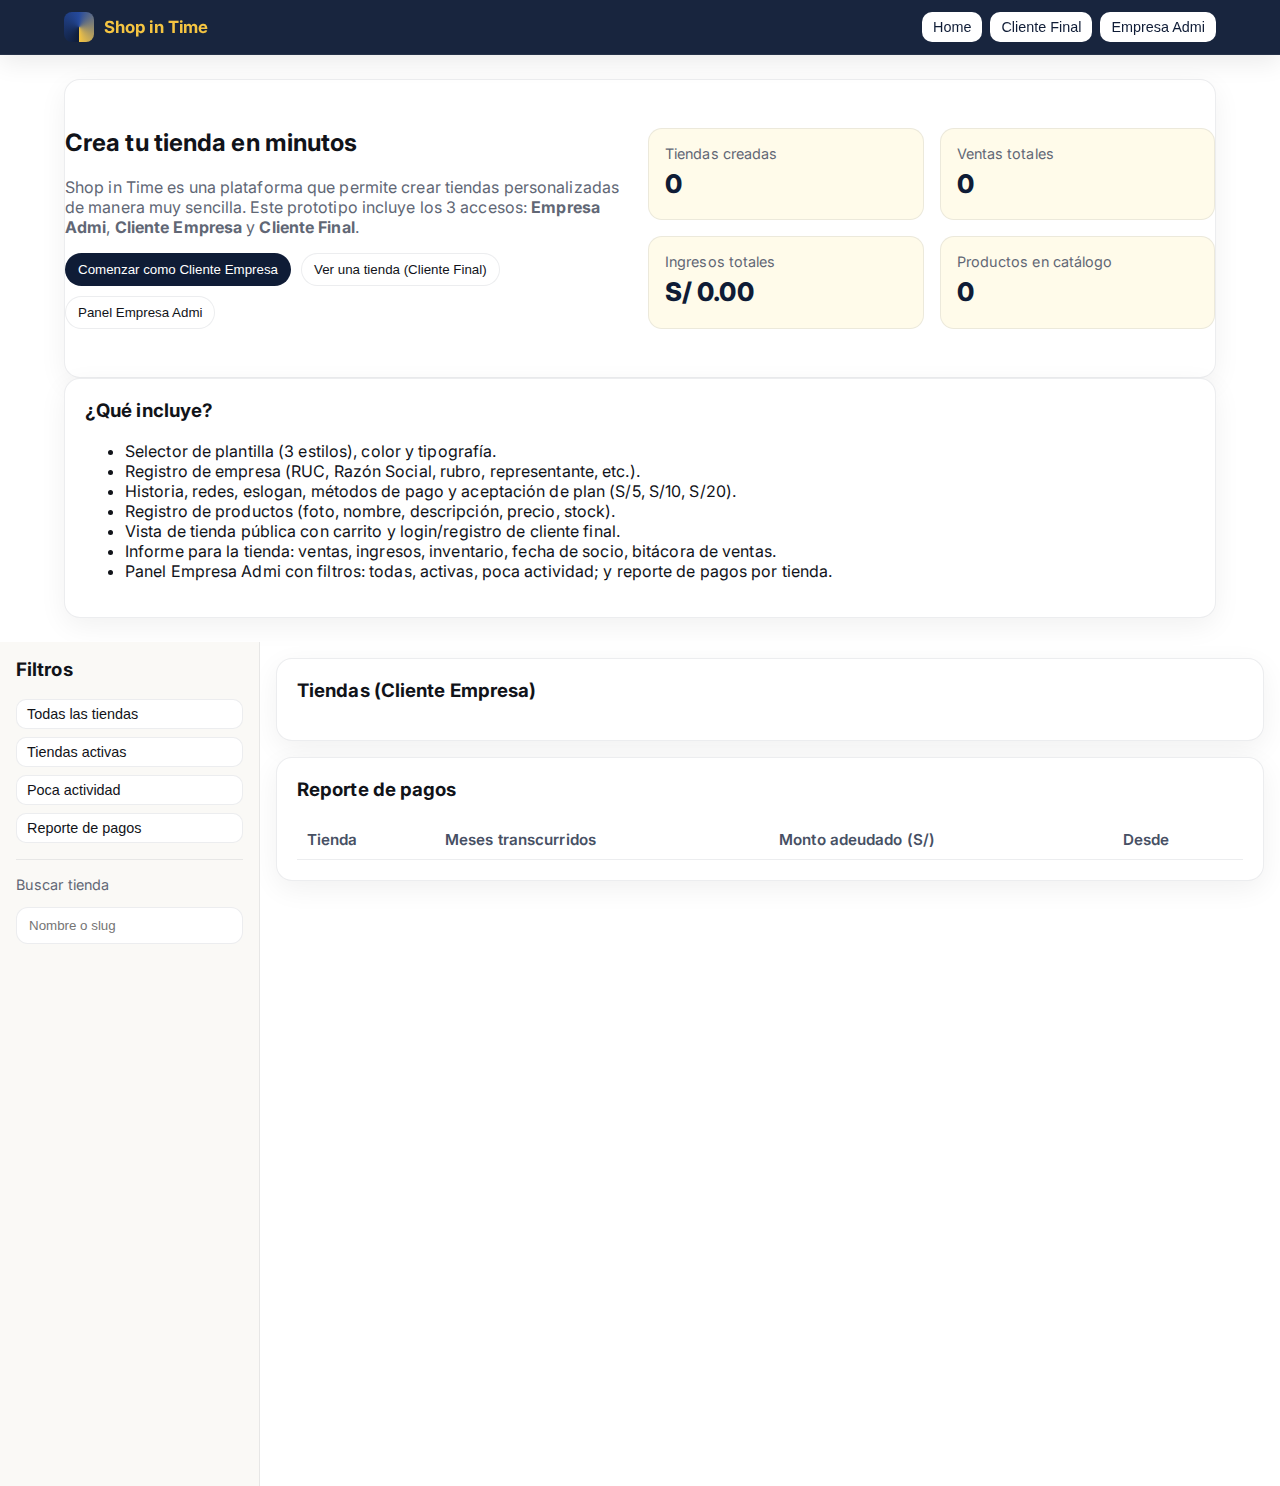
<file: admi.html>
<!DOCTYPE html>
<html lang="es">
<head>
  <meta charset="UTF-8" />
  <meta name="viewport" content="width=device-width, initial-scale=1.0" />
  <title>Shop in Time – Prototipo</title>
  <link href="https://fonts.googleapis.com/css2?family=Inter:wght@300;400;600;800&family=Poppins:wght@300;400;600;800&family=Raleway:wght@300;400;600;800&display=swap" rel="stylesheet">
  <link href="css/admin.css" rel="stylesheet">
</head>
<body>
  <header class="top">
    <div class="inner">
      <a href="index.html" class="brand" style="text-decoration:none; color:inherit;"><div class="logo"></div><h1>Shop in Time</h1></a>
      <div class="role-switch">
        <button class="btn small ghost" data-role="home">Home</button>
        <button class="btn small" data-role="final">Cliente Final</button>
        <button class="btn small" data-role="admin">Empresa Admi</button>
      </div>
    </div>
  </header>

  <main id="view-home" class="container">
    <section class="hero card">
      <div class="grid grid-2">
        <div>
          <h2 style="margin-top:0">Crea tu tienda en minutos</h2>
          <p style="color:var(--muted)">Shop in Time es una plataforma que permite crear tiendas personalizadas de manera muy sencilla. Este prototipo incluye los 3 accesos: <b>Empresa Admi</b>, <b>Cliente Empresa</b> y <b>Cliente Final</b>.</p>
          <div class="pilltabs" style="margin-top:12px">
            <button class="active" onclick="switchView('view-client')">Comenzar como Cliente Empresa</button>
            <button onclick="switchView('view-shop')">Ver una tienda (Cliente Final)</button>
            <button onclick="switchView('view-admin')">Panel Empresa Admi</button>
          </div>
        </div>
        <div class="grid grid-2">
          <div class="kpi"><div class="label">Tiendas creadas</div><div class="num" id="kpiStores">0</div></div>
          <div class="kpi"><div class="label">Ventas totales</div><div class="num" id="kpiSales">0</div></div>
          <div class="kpi"><div class="label">Ingresos totales</div><div class="num" id="kpiRevenue">S/ 0.00</div></div>
          <div class="kpi"><div class="label">Productos en catálogo</div><div class="num" id="kpiProducts">0</div></div>
        </div>
      </div>
    </section>

    <section class="card">
      <h3 style="margin-top:0">¿Qué incluye?</h3>
      <ul>
        <li>Selector de plantilla (3 estilos), color y tipografía.</li>
        <li>Registro de empresa (RUC, Razón Social, rubro, representante, etc.).</li>
        <li>Historia, redes, eslogan, métodos de pago y aceptación de plan (S/5, S/10, S/20).</li>
        <li>Registro de productos (foto, nombre, descripción, precio, stock).</li>
        <li>Vista de tienda pública con carrito y login/registro de cliente final.</li>
        <li>Informe para la tienda: ventas, ingresos, inventario, fecha de socio, bitácora de ventas.</li>
        <li>Panel Empresa Admi con filtros: todas, activas, poca actividad; y reporte de pagos por tienda.</li>
      </ul>
    </section>
  </main>

  <main id="view-shop" class="hidden">
    <div id="shopRoot" class="card tpl-1" style="--primary:var(--primary); font-family:Inter">
      <div class="shop-header">
        <h2 id="shopTitle">Mi Tienda</h2>
        <div class="flex">
          <button class="btn" onclick="openCart()">Carrito (<span id="cartCount">0</span>)</button>
        </div>
      </div>
      <div class="shop-grid" id="shopProducts"></div>
    </div>
  </main>

  <main id="view-admin" class="admin-layout hidden">
    <aside class="sidebar">
      <h3 style="margin-top:0">Filtros</h3>
      <div class="flex-col">
        <button class="btn small" onclick="setAdminFilter('all')">Todas las tiendas</button>
        <button class="btn small" onclick="setAdminFilter('active')">Tiendas activas</button>
        <button class="btn small" onclick="setAdminFilter('low')">Poca actividad</button>
        <button class="btn small" onclick="showAdminReport()">Reporte de pagos</button>
      </div>
      <div class="divider"></div>
      <div class="flex-col">
        <span class="label">Buscar tienda</span>
        <input id="adminSearch" class="input" placeholder="Nombre o slug" oninput="renderAdminList()" />
      </div>
    </aside>
    <section class="content">
      <div class="card">
        <h3 style="margin-top:0">Tiendas (Cliente Empresa)</h3>
        <div id="adminStores" class="grid grid-3"></div>
      </div>
      <div class="card" style="margin-top:16px">
        <h3 style="margin-top:0">Reporte de pagos</h3>
        <table class="table" id="adminReportTable">
          <thead><tr><th>Tienda</th><th>Meses transcurridos</th><th>Monto adeudado (S/)</th><th>Desde</th></tr></thead>
          <tbody></tbody>
        </table>
      </div>
    </section>
  </main>

  <div class="modal" id="modalCart">
    <div class="card">
      <div class="spaced">
        <h3 style="margin:0">Carrito</h3>
        <button class="btn" onclick="closeModal('modalCart')">Cerrar</button>
      </div>
      <div id="cartLogin" class="flex-col">
        <div class="label">Por favor regístrate o inicia sesión para continuar</div>
        <div class="grid grid-2">
          <div class="flex-col"><span class="label">Nombre</span><input id="cNombre" class="input"/></div>
          <div class="flex-col"><span class="label">Correo</span><input id="cCorreo" class="input" type="email"/></div>
          <div class="flex-col"><span class="label">Contraseña</span><input id="cPass" class="input" type="password"/></div>
        </div>
        <div class="flex" style="margin-top:8px">
          <button class="btn primary" onclick="customerLogin()">Continuar</button>
        </div>
      </div>
      <div id="cartBody" class="hidden">
        <div id="cartItems"></div>
        <div class="spaced" style="margin-top:12px">
          <div class="label">Total a pagar</div>
          <div class="num" id="cartTotal">S/ 0.00</div>
        </div>
        <div class="divider"></div>
        <div class="flex" style="gap:8px">
          <button class="btn primary" onclick="openPayment()">Pagar</button>
          <button class="btn ghost" onclick="closeModal('modalCart')">Seguir comprando</button>
        </div>
      </div>
    </div>
  </div>

  <div class="modal" id="modalPayment">
    <div class="card">
      <div class="spaced">
        <h3 style="margin:0">Métodos de pago</h3>
        <button class="btn" onclick="closeModal('modalPayment')">Cerrar</button>
      </div>
      <div id="paymentMethods" class="grid grid-2"></div>
      <div class="divider"></div>
      <button class="btn primary" onclick="confirmCheckout()">Confirmar pago</button>
    </div>
  </div>

  <script src="https://cdnjs.cloudflare.com/ajax/libs/materialize/1.0.0/js/materialize.min.js"></script>
  <script src="js/funcion.js"></script>
</body>
</html>
</file>
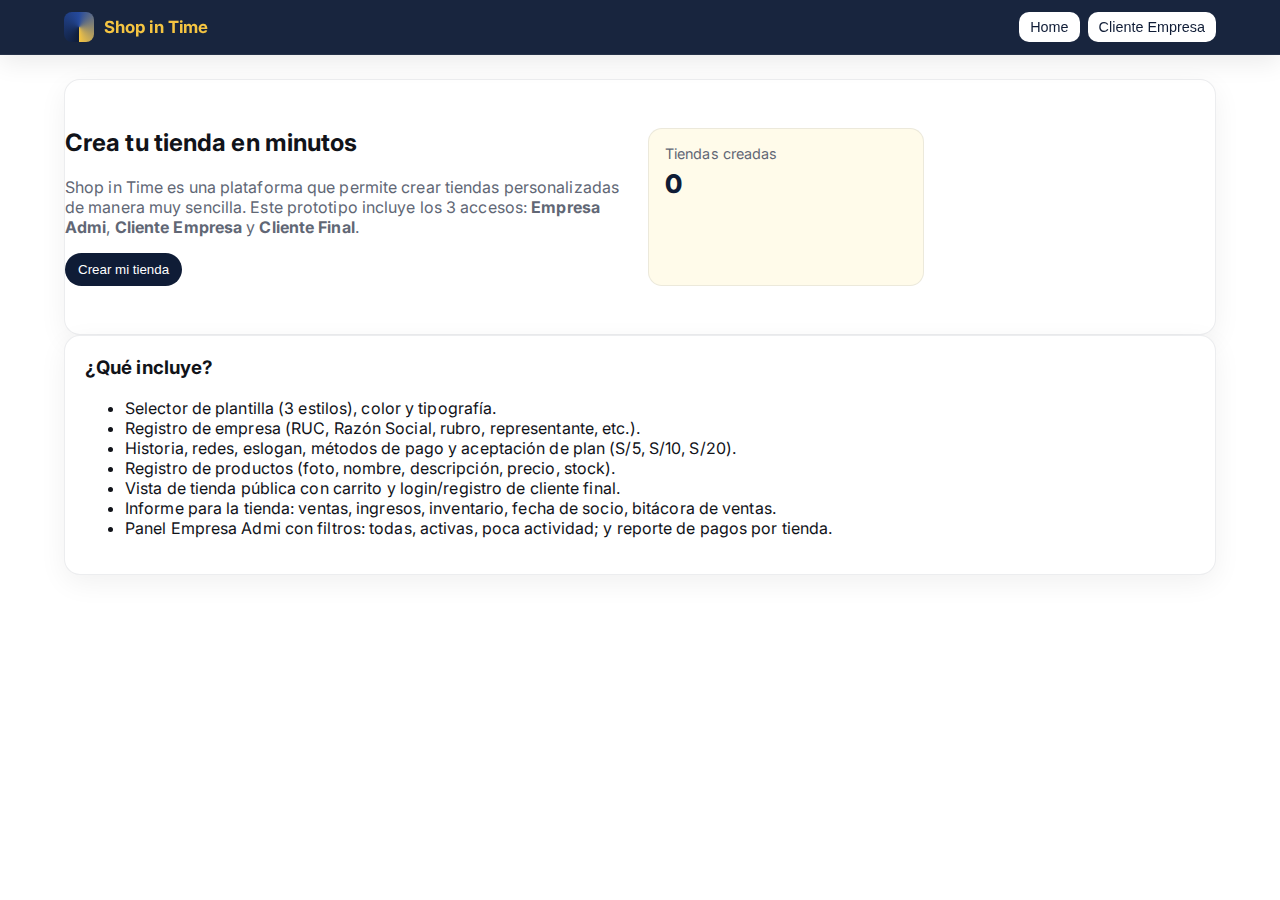
<file: empresa.html>
<!DOCTYPE html>
<html lang="es">
<head>
  <meta charset="UTF-8" />
  <meta name="viewport" content="width=device-width, initial-scale=1.0" />
  <title>Shop in Time – Prototipo</title>
  <link href="https://fonts.googleapis.com/css2?family=Inter:wght@300;400;600;800&family=Poppins:wght@300;400;600;800&family=Raleway:wght@300;400;600;800&display=swap" rel="stylesheet">
  <link href="estilo.css" rel="stylesheet">
</head>
<body>
  <header class="top">
    <div class="inner">
      <a href="index.html" class="brand" style="text-decoration:none; color:inherit;"><div class="logo"></div><h1>Shop in Time</h1></a>
      <div class="role-switch">
        <button class="btn small ghost" data-role="home">Home</button>
        <button class="btn small" data-role="client">Cliente Empresa</button>
      </div>
    </div>
  </header>

  <main id="view-home" class="container">
    <section class="hero card">
      <div class="grid grid-2">
        <div>
          <h2 style="margin-top:0">Crea tu tienda en minutos</h2>
          <p style="color:var(--muted)">Shop in Time es una plataforma que permite crear tiendas personalizadas de manera muy sencilla. Este prototipo incluye los 3 accesos: <b>Empresa Admi</b>, <b>Cliente Empresa</b> y <b>Cliente Final</b>.</p>
          <div class="pilltabs" style="margin-top:12px">
            <button class="active" onclick="switchView('view-client')">Crear mi tienda</button>
            
          </div>
        </div>
        <div class="grid grid-2">
          <div class="kpi"><div class="label">Tiendas creadas</div><div class="num" id="kpiStores">0</div></div>
        </div>
      </div>
    </section>

    <section class="card">
      <h3 style="margin-top:0">¿Qué incluye?</h3>
      <ul>
        <li>Selector de plantilla (3 estilos), color y tipografía.</li>
        <li>Registro de empresa (RUC, Razón Social, rubro, representante, etc.).</li>
        <li>Historia, redes, eslogan, métodos de pago y aceptación de plan (S/5, S/10, S/20).</li>
        <li>Registro de productos (foto, nombre, descripción, precio, stock).</li>
        <li>Vista de tienda pública con carrito y login/registro de cliente final.</li>
        <li>Informe para la tienda: ventas, ingresos, inventario, fecha de socio, bitácora de ventas.</li>
        <li>Panel Empresa Admi con filtros: todas, activas, poca actividad; y reporte de pagos por tienda.</li>
      </ul>
    </section>
  </main>

  <main id="view-client" class="container hidden">
    <div class="grid grid-2">
      <section class="card">
        <h3 style="margin-top:0">1) Elige tu plantilla</h3>
        <div class="grid grid-3" id="tplGallery"></div>
        <div class="divider"></div>
        <div class="grid grid-3">
          <div class="flex-col">
            <label class="label">Color principal</label>
            <input id="themeColor" class="input" type="color" value="#5b82f5" />
          </div>
          <div class="flex-col">
            <label class="label">Tipografía</label>
            <select id="fontFamily" class="input">
              <option value="Inter">Inter</option>
              <option value="Poppins">Poppins</option>
              <option value="Raleway">Raleway</option>
            </select>
          </div>
          <div class="flex-col">
            <label class="label">Nombre de tu tienda</label>
            <input id="storeName" class="input" placeholder="Ej: Mi Súper Tienda" />
          </div>
        </div>
        <div style="margin-top:12px" class="spaced">
          <div>
            <span class="label">Enlace de tu tienda</span>
            <div class="slug-link" id="slugPreview">shopintime.[nombre-de-tienda]</div>
          </div>
          <button class="btn primary" onclick="goNext('companyForm')">Siguiente: Registrar empresa</button>
        </div>
      </section>

      <section class="card" id="companyForm">
        <h3 style="margin-top:0">2) Datos de la empresa</h3>
        <div class="grid grid-2">
          <div class="flex-col"><span class="label">RUC</span><input id="ruc" class="input" /></div>
          <div class="flex-col"><span class="label">Razón Social</span><input id="razonSocial" class="input" /></div>
          <div class="flex-col"><span class="label">Rubro dedicado</span><input id="rubro" class="input" placeholder="Ej: Electrodomésticos"/></div>
          <div class="flex-col"><span class="label">Dirección Fiscal</span><input id="direccionFiscal" class="input" /></div>
          <div class="flex-col"><span class="label">Correo empresarial</span><input id="correo" class="input" type="email" /></div>
          <div class="flex-col"><span class="label">Representante</span><input id="representante" class="input" /></div>
          <div class="flex-col"><span class="label">Teléfono</span><input id="telefono" class="input" /></div>
          <div class="flex-col"><span class="label">Link de WhatsApp</span><input id="whatsapp" class="input" placeholder="https://wa.me/"/></div>
        </div>
        <div class="spaced" style="margin-top:12px">
          <span></span>
          <button class="btn primary" onclick="goNext('aboutForm')">Siguiente: Marca & pagos</button>
        </div>
      </section>

      <section class="card" id="aboutForm">
        <h3 style="margin-top:0">3) Historia, redes y plan</h3>
        <div class="grid grid-2">
          <div class="flex-col"><span class="label">Breve historia</span><textarea id="historia" rows="4" class="input"></textarea></div>
          <div class="flex-col"><span class="label">Eslogan</span><input id="slogan" class="input" placeholder="Ej: Calidad a un clic" /></div>
          <div class="flex-col"><span class="label">Facebook</span><input id="facebook" class="input" placeholder="https://facebook.com/"/></div>
          <div class="flex-col"><span class="label">Instagram</span><input id="instagram" class="input" placeholder="https://instagram.com/"/></div>
          <div class="flex-col"><span class="label">TikTok</span><input id="tiktok" class="input" placeholder="https://tiktok.com/@"/></div>
          <div class="flex-col"><span class="label">Métodos de pago</span>
            <div class="flex">
              <label><input type="checkbox" id="pagoTarjeta"> Tarjeta</label>
              <label><input type="checkbox" id="pagoYape"> Yape/Plin</label>
              <label><input type="checkbox" id="pagoTransfer"> Transferencia</label>
              <label><input type="checkbox" id="pagoContra"> Contraentrega</label>
            </div>
          </div>
          <div class="flex-col" style="grid-column:1/-1">
            <label class="flex" style="gap:8px">
              <input type="checkbox" id="aceptoPlan"> Acepto que finalizado el primer mes de prueba pagaré <b>S/5</b>, al segundo mes <b>S/10</b> y a partir del tercer mes <b>S/20</b> mensuales.
            </label>
          </div>
        </div>
        <div class="spaced" style="margin-top:12px">
          <span></span>
          <button class="btn primary" onclick="goNext('productsForm')">Siguiente: Productos</button>
        </div>
      </section>

      <section class="card" id="productsForm">
        <h3 style="margin-top:0">4) Registra tus productos</h3>
        <div class="grid grid-4">
          <div class="flex-col"><span class="label">Foto (URL)</span><input id="prodFoto" class="input" placeholder="https://..."/></div>
          <div class="flex-col"><span class="label">Nombre</span><input id="prodNombre" class="input"/></div>
          <div class="flex-col"><span class="label">Descripción</span><input id="prodDesc" class="input"/></div>
          <div class="flex-col"><span class="label">Precio (S/)</span><input id="prodPrecio" class="input" type="number" step="0.01"/></div>
          <div class="flex-col"><span class="label">Stock</span><input id="prodStock" class="input" type="number"/></div>
          <div class="flex" style="margin-top:26px">
            <button class="btn" onclick="addProduct()">Añadir producto</button>
            <button class="btn ghost" onclick="clearProductForm()">Limpiar</button>
          </div>
        </div>
        <div class="divider"></div>
        <div id="productsList" class="grid grid-4"></div>
        <div class="spaced" style="margin-top:16px">
          <span></span>
          <button class="btn primary" onclick="finishStoreSetup()">Finalizar y ver tienda</button>
        </div>
      </section>

      <section class="card" id="clientReport">
        <h3 style="margin-top:0">Informe de mi tienda</h3>
        <div class="grid grid-4">
          <div class="kpi"><div class="label">Ventas</div><div class="num" id="tiendaVentas">0</div></div>
          <div class="kpi"><div class="label">Ingresos</div><div class="num" id="tiendaIngresos">S/ 0.00</div></div>
          <div class="kpi"><div class="label">Valor de inventario</div><div class="num" id="tiendaInventario">S/ 0.00</div></div>
          <div class="kpi"><div class="label">Socio desde</div><div class="num" id="tiendaSocioDesde">-</div></div>
        </div>
        <div class="spaced" style="margin-top:12px">
          <div>
            <div class="label">Enlace de tu tienda</div>
            <span class="slug-link" id="tiendaLink">shopintime.[tienda]</span>
            <span class="tag">Haz clic para abrir</span>
          </div>
          <div class="flex" style="gap:8px">
            <button class="btn" onclick="switchView('view-shop')">Ver tienda</button>
            <button class="btn" onclick="switchView('view-client')">Productos</button>
          </div>
        </div>
        <div class="divider"></div>
        <h4>Registro de ventas</h4>
        <table class="table" id="tablaVentas">
          <thead><tr><th>Fecha</th><th>Cliente</th><th>Teléfono</th><th>Total (S/)</th></tr></thead>
          <tbody></tbody>
        </table>
        <div class="divider"></div>
        <h4>Inventario</h4>
        <table class="table" id="tablaInventario">
          <thead><tr><th>Producto</th><th>Precio</th><th>Stock</th><th>Subtotal</th></tr></thead>
          <tbody></tbody>
        </table>
      </section>
    </div>
  </main>

  <main id="view-shop" class="hidden">
    <div id="shopRoot" class="card tpl-1" style="--primary:var(--primary); font-family:Inter">
      <div class="shop-header">
        <h2 id="shopTitle">Mi Tienda</h2>
        <div class="flex">
          <button class="btn" onclick="openCart()">Carrito (<span id="cartCount">0</span>)</button>
        </div>
      </div>
      <div class="shop-grid" id="shopProducts"></div>
    </div>
  </main>
  </div>

  <script src="https://cdnjs.cloudflare.com/ajax/libs/materialize/1.0.0/js/materialize.min.js"></script>
  <script src="js/funcion.js"></script>
</body>
</html>
</file>
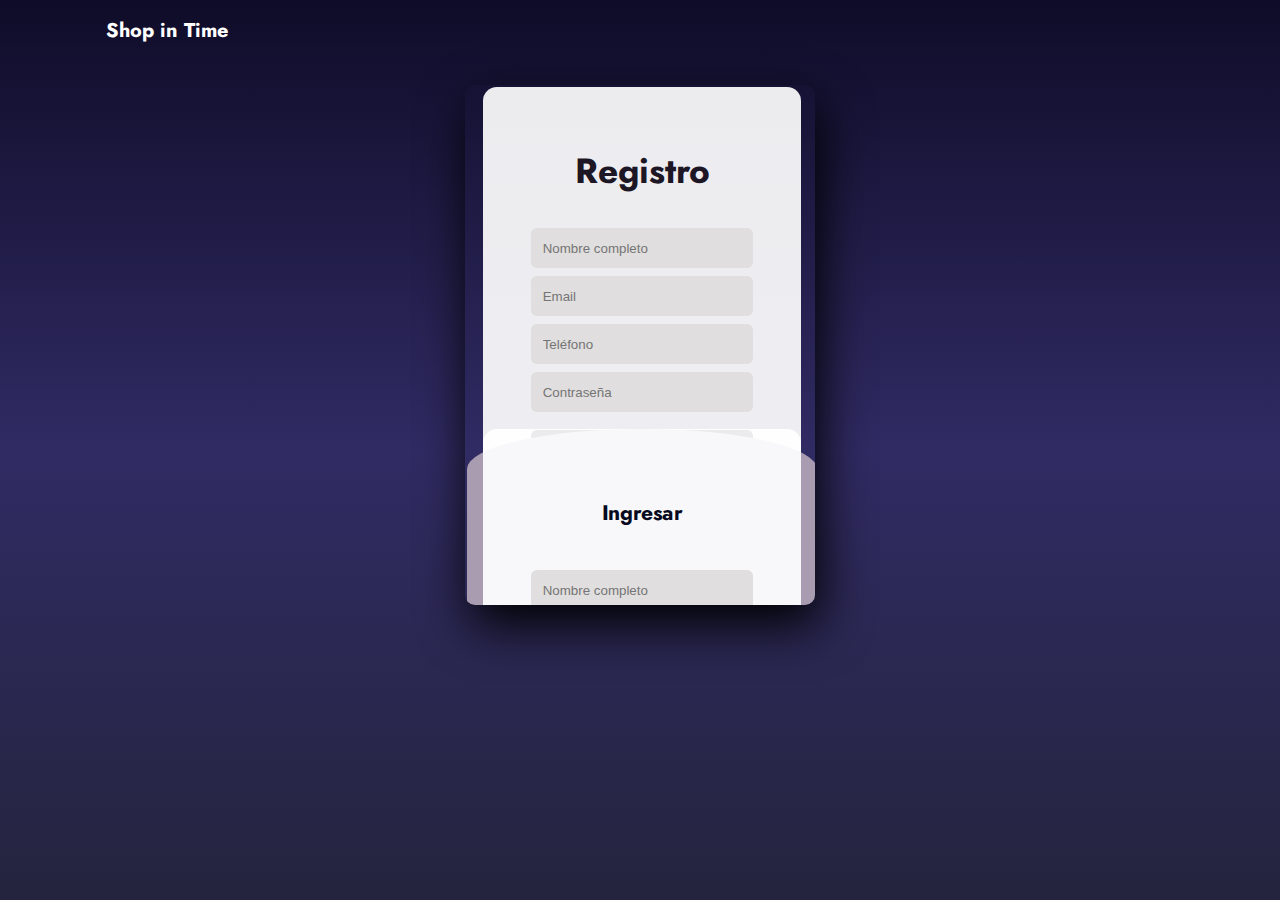
<file: login.html>
<!DOCTYPE html>
<html lang="es">
<head>
  <meta charset="UTF-8" />
  <meta name="viewport" content="width=device-width, initial-scale=1.0" />
  <title>ShopinTime – Login</title>
  <link href="https://fonts.googleapis.com/css2?family=Jost:wght@500&display=swap" rel="stylesheet">
  <!-- estilos enlazados al css -->
  <link rel="stylesheet" href="css/login.css">
</head>
<body>
  <header class="app">
    <a href="index.html" class="brand" style="text-decoration:none; color:inherit;"><div class="logo"></div><h1>Shop in Time</h1></a>
    <div id="user-info" class="hidden">
      <span id="user-name"></span>
      <button id="logout-btn" style="margin-left:8px; padding:8px 12px; border-radius:8px; border:none; background:#ffffff22; color:#fff; cursor:pointer">Cerrar sesión</button>
    </div>
  </header>

  <!-- LOGIN/REGISTER SLIDE -->
  <div class="wrap">
    <div class="main">  
      <input type="checkbox" id="chk" aria-hidden="true">

      <!-- SIGN UP -->
      <div class="signup">
        <form id="signup-form" class="panel" autocomplete="off">
          <label for="chk" aria-hidden="true" class="title">Registro</label>
          <input type="text" id="su-name" placeholder="Nombre completo" required>
          <input type="email" id="su-email" placeholder="Email" required>
          <input type="tel" id="su-phone" placeholder="Teléfono" required>
          <input type="password" id="su-pass" placeholder="Contraseña" required>
          <!-- Por defecto, el registro crea Cliente -->
          <button type="submit">Crear cuenta</button>
        </form>
      </div>

      <!-- LOGIN -->
      <div class="login">
        <form id="login-form" class="panel" autocomplete="on">
          <label for="chk" aria-hidden="true" class="title">Ingresar</label>
          <input type="text" id="name" name="name" placeholder="Nombre completo" required />
          <input type="email" id="email" name="email" placeholder="Correo electrónico" required />
          <input type="password" id="password" name="password" placeholder="Contraseña" required />
          <!-- No required para permitir login admin sin seleccionar rol -->
          <select id="role" name="role">
            <option value="" disabled selected>Selecciona rol</option>
            <option value="cliente">Cliente</option>
            <option value="empresa">Empresa</option>
          </select>
          <button type="submit">Entrar</button>
          <p id="login-msg" style="color:#b30000; font-size:.95rem; margin:6px 0 0; text-align:center"></p>
        </form>
      </div>

    </div>
  </div>

  <!-- CONTENIDO DE CLIENTE (DEMO) -->
  <section id="index-content" class="container hidden">
    <div class="card">
      <h2 style="margin-top:0">Bienvenido a ShopinTime</h2>
      <p>Contenido público / cliente. Aquí irá tu interfaz principal para clientes.</p>
    </div>
  </section>

  <script>
  (function(){
    // ======= Credenciales admin internas (no visibles en UI) =======
    const ADMIN_EMAIL = "floresyemile45@gmail.com";
    const ADMIN_PASS  = "#Km18";

    const loginSectionCard = document.querySelector('.wrap');
    const loginForm  = document.getElementById('login-form');
    const loginMsg   = document.getElementById('login-msg');
    const indexContent = document.getElementById('index-content');
    const userInfo   = document.getElementById('user-info');
    const userNameSpan = document.getElementById('user-name');
    const logoutBtn  = document.getElementById('logout-btn');

    const signupForm = document.getElementById('signup-form');

    function showLogin(){
      loginSectionCard.classList.remove('hidden');
      indexContent.classList.add('hidden');
      userInfo.classList.add('hidden');
    }
    function redirectToIndex(){ window.location.href = 'index.html'; }
    function redirectToEmpresa(){ window.location.href = 'empresa.html'; }
    function redirectToAdmin(){ window.location.href = 'admi.html'; }

    // ======= Registro rápido: crea usuario Cliente por defecto =======
    signupForm.addEventListener('submit', function(e){
      e.preventDefault();
      const name = document.getElementById('su-name').value.trim();
      const email= document.getElementById('su-email').value.trim();
      const phone= document.getElementById('su-phone').value.trim();
      const pass = document.getElementById('su-pass').value;
      if(!name || !email || !phone || !pass){
        // puedes mostrar mensaje aquí si quieres
        return;
      }
      // Persistencia mínima demo
      sessionStorage.setItem('userRole','cliente');
      sessionStorage.setItem('userName',name);
      sessionStorage.setItem('userEmail',email);
      // Redirigir cliente a index.html
      redirectToIndex();
    });

    // ======= Login =======
    loginForm.addEventListener('submit', function(e){
      e.preventDefault();
      loginMsg.textContent = '';
      const name = document.getElementById('name').value.trim();
      const email= document.getElementById('email').value.trim();
      const password = document.getElementById('password').value;
      const role = document.getElementById('role').value;

      if(!name || !email || !password){
        loginMsg.textContent = 'Completa nombre, correo y contraseña.'; return;
      }

      // Admin (interno) — se permite sin seleccionar rol
      if(email === ADMIN_EMAIL && password === ADMIN_PASS){
        sessionStorage.setItem('userRole','admin');
        sessionStorage.setItem('userName',name);
        sessionStorage.setItem('userEmail',email);
        redirectToAdmin();
        return;
      }

      // Para empresa/cliente se requiere seleccionar rol
      if(!role){
        loginMsg.textContent = 'Selecciona un rol (Cliente o Empresa).'; return;
      }

      // Empresa
      if(role === 'empresa'){
        sessionStorage.setItem('userRole','empresa');
        sessionStorage.setItem('userName',name);
        sessionStorage.setItem('userEmail',email);
        redirectToEmpresa();
        return;
      }
      // Cliente
      if(role === 'cliente'){
        sessionStorage.setItem('userRole','cliente');
        sessionStorage.setItem('userName',name);
        sessionStorage.setItem('userEmail',email);
        redirectToIndex();
        return;
      }

      loginMsg.textContent = 'Rol no reconocido.';
    });

    logoutBtn.addEventListener('click', function(){
      sessionStorage.clear();
      // quedamos en la misma página de login
      showLogin();
    });

    // ======= Auto-estado =======
    (function init(){
      const role = sessionStorage.getItem('userRole');
      const name = sessionStorage.getItem('userName');
      const email= sessionStorage.getItem('userEmail');
      if(!role){ showLogin(); return; }
      if(role === 'admin'){ redirectToAdmin(); return; }
      if(role === 'empresa'){ redirectToEmpresa(); return; }
      if(role === 'cliente'){ redirectToIndex(); return; }
      showLogin();
    })();
  })();
  </script>

  <script src="js/login.js"></script>
</body>
</html>
</file>
<file: css/admin.css>
:root{
  --primary:#1b2a49;       /* azul noche elegante */
  --bg:#ffffff;            /* blanco hueso */
  --panel:#ffffff;         /* panel blanco limpio */
  --border:#0c1c4b;        /* amarillo dorado */
  --text:#2a2a2a;          /* texto principal */
  --muted:#6e6e6e;         /* texto secundario */
  --ok:#1b8c56;            /* verde elegante */
  --warn:#f5c542;          /* amarillo dorado */
  --danger:#d43f3f;        /* rojo suave */
}

*{box-sizing:border-box}
html,body{height:100%}

body{
  margin:0; 
  background:linear-gradient(180deg,#fdfdfb,#f8f8f5);
  color:var(--text);
  font-family:Inter,system-ui,-apple-system,Segoe UI,Roboto,Ubuntu,"Helvetica Neue",Arial,sans-serif;
}

a{color:inherit}

.container{max-width:1200px;margin:0 auto;padding:24px}

.card{
  background:var(--panel);
  border:1px solid var(--border);
  border-radius:16px;
  padding:20px;
  box-shadow:0 4px 18px rgba(0,0,0,.08);
}

.grid{display:grid; gap:16px}
.grid-2{grid-template-columns:repeat(2,minmax(0,1fr))}
.grid-3{grid-template-columns:repeat(3,minmax(0,1fr))}
.grid-4{grid-template-columns:repeat(4,minmax(0,1fr))}
@media (max-width:980px){.grid-2,.grid-3,.grid-4{grid-template-columns:1fr}}

.btn{
  display:inline-flex;
  align-items:center;
  gap:8px;
  padding:10px 14px;
  border-radius:12px;
  border:1px solid var(--border);
  background:#ffffff;
  color:var(--text);
  cursor:pointer;
  transition:.2s;
}
.btn:hover{
  transform:translateY(-1px);
  box-shadow:0 8px 18px rgba(27,42,73,.15);
}
.btn.primary{
  background:var(--primary);
  border-color:transparent;
  color:white;
}
.btn.ghost{
  background:transparent;
  border:1px solid var(--border);
}
.btn.danger{
  background:var(--danger);
  color:white;
  border:none;
}
.btn.small{
  padding:6px 10px;
  border-radius:10px;
  font-size:.9rem;
}

.tag{
  font-size:.8rem;
  padding:4px 8px;
  border-radius:999px;
  background:#f1f1ef;
  border:1px solid var(--border);
  color:var(--muted);
}

.input, select, textarea{
  width:100%;
  padding:10px 12px;
  border-radius:12px;
  border:1px solid var(--border);
  background:#ffffff;
  color:var(--text);
}
.label{font-size:.9rem;color:var(--muted); margin-bottom:6px}

.flex{display:flex; gap:12px; align-items:center}
.flex-col{display:flex; flex-direction:column; gap:8px}
.spaced{display:flex; align-items:center; justify-content:space-between}
.hidden{display:none}
.center{text-align:center}

.kpi{
  padding:16px;
  border-radius:14px;
  border:1px solid var(--border);
  background:#fffbea;
}
.kpi .num{font-size:1.6rem;font-weight:800;color:var(--primary)}

.divider{height:1px;background:var(--border);margin:16px 0}

.pilltabs{display:flex; gap:10px; flex-wrap: wrap}
.pilltabs button{
  background:#ffffff;
  border:1px solid var(--border);
  color:var(--text);
  padding:8px 12px;
  border-radius:999px;
}
.pilltabs button.active{
  background:var(--primary);
  color:white;
  border-color:transparent;
}

header.top{
  position:sticky; top:0; z-index:50;
  background:rgba(255,255,255,.9);
  backdrop-filter: blur(8px);
  border-bottom:2px solid var(--border);
}
header.top .inner{
  max-width:1200px;
  margin:0 auto;
  padding:12px 24px;
  display:flex;
  align-items:center;
  gap:12px;
  justify-content:space-between;
}
.brand{display:flex; align-items:center; gap:10px}
.brand .logo{
  width:28px;height:28px;border-radius:8px;
  background:conic-gradient(from 180deg at 50% 50%, #1b2a49, #3b6ff5, #f5c542);
  box-shadow:0 0 12px rgba(27,42,73,.3);
}
.brand h1{font-size:1.05rem;margin:0;color:var(--primary)}

.role-switch{display:flex; gap:8px}
.role-switch .btn{padding:6px 10px}

.hero{padding:36px 0}

.template-card{
  border:1px dashed var(--border);
  padding:12px;
  border-radius:16px;
  background:#ffffff;
}
.template-preview{
  height:120px;
  border-radius:12px;
  border:1px solid var(--border);
  background:linear-gradient(135deg, rgba(27,42,73,.08), transparent);
}

.shop-header{
  display:flex;
  align-items:center;
  justify-content:space-between;
  padding:18px;
  border-bottom:1px solid var(--border);
  background:#fefefe;
}
.shop-grid{
  display:grid;
  grid-template-columns: repeat(4, minmax(0,1fr));
  gap:16px;
  padding:18px;
}
@media (max-width:980px){.shop-grid{grid-template-columns: repeat(2, minmax(0,1fr))}}

.product{
  border:1px solid var(--border);
  border-radius:14px;
  overflow:hidden;
  background:#ffffff;
}
.product img{width:100%;height:150px;object-fit:cover}
.product .pinfo{padding:12px}

.sidebar{
  min-width:260px; width:260px;
  border-right:1px solid var(--border);
  background:#faf9f6;
  height:calc(100vh - 56px);
  position:sticky; top:56px;
  padding:16px; overflow:auto;
}
.content{flex:1; padding:16px}
.admin-layout{display:flex; gap:0}

.table{width:100%; border-collapse: collapse}
.table th,.table td{
  padding:10px;
  border-bottom:1px solid #e0e0dc;
  text-align:left;
  font-size:.95rem;
}
.table th{color:var(--muted); font-weight:600}

.chip{
  padding:4px 8px;
  border:1px solid var(--border);
  border-radius:12px;
  font-size:.75rem;
  color:var(--text);
  background:#fffdf5;
}

.link{color:#1b2a49; text-decoration:underline; cursor:pointer}

.tpl-1 .shop-header{background:var(--primary)}
.tpl-1 .shop-header h2{color:white}
.tpl-2 .shop-header h2{
  background:linear-gradient(90deg,var(--primary),#f5c542);
  -webkit-background-clip:text; color:transparent;
}
.tpl-3 .shop-header{background:#f5f5f0}
.tpl-3 .shop-header h2{color:var(--primary)}

.modal{
  position:fixed; inset:0;
  display:none;
  align-items:center; justify-content:center;
  background:rgba(0,0,0,.2);
  backdrop-filter: blur(4px);
}
.modal.open{display:flex}
.modal .card{width:min(680px,90vw)}

.slug-link{
  font-family:monospace;
  background:#ffffff;
  border:1px solid var(--border);
  padding:6px 10px;
  border-radius:10px;
  color:var(--primary);
}

/* ===== Overrides minimalistas ===== */
:root{
  --primary:#0f1c36;              /* azul noche más profundo */
  --warn:#f5c542;                  /* amarillo para acentos/hover */
  --border: rgba(15,28,54,.08);    /* líneas casi invisibles */
  --text:#111319;                  /* texto más nítido */
  --muted:#616775;
}

body{
  background:#fff;                 /* más limpio que el degradado */
  letter-spacing:.1px;
  -webkit-font-smoothing:antialiased;
  -moz-osx-font-smoothing:grayscale;
}

/* Botones (derecha): blancos -> hover amarillo */
.btn{
  border:1px solid var(--border);
  background:#fff;
  color:var(--text);
  transition:transform .18s ease, box-shadow .18s ease, background .18s ease, color .18s ease, border-color .18s ease;
}
.btn:hover{
  background:var(--warn);
  color:#111319;
  border-color:transparent;
  transform:translateY(-1px);
  box-shadow:0 10px 24px rgba(15,28,54,.12);
}
.btn.ghost{ background:#fff; border:1px solid var(--border); }
.btn.primary{ background:#fff; color:#111319; border:1px solid var(--border); }
.btn.danger{ filter:saturate(.9); }

/* Encabezado azul noche, solo tipografía y logo visibles */
header.top{
  background:rgba(15,28,54,.96);
  border-bottom:1px solid rgba(255,255,255,.06);
  box-shadow:0 8px 24px rgba(0,0,0,.08);
}
header.top .inner{ padding:12px 24px; }
.brand .logo{
  width:30px;height:30px;border-radius:8px;
  background:conic-gradient(from 180deg at 50% 50%, #0f1c36, #254a9d, #f5c542);
  box-shadow:none;
}
.brand h1{
  margin:0;
  color:var(--warn);               /* nombre de la tienda en amarillo */
  font-weight:700;
}

/* Botonera derecha dentro del header (si usas .role-switch u otro contenedor) */
header.top .role-switch .btn,
header.top nav .btn{
  background:#fff;
  color:#0f1c36;
  border:1px solid transparent;
}
header.top .role-switch .btn:hover,
header.top nav .btn:hover{
  background:var(--warn);
  color:#0f1c36;
}

/* Tipos y tarjetas: bordes ultra sutiles */
.card, .template-card, .product, .input, select, textarea, .slug-link,
.sidebar, .table th, .table td, .divider, .template-preview, .shop-header{
  border-color:var(--border) !important;
}
.card, .template-card, .product{
  box-shadow:0 8px 28px rgba(0,0,0,.06);
}

/* Encabezados de tienda minimal */
.shop-header{
  background:transparent;
  border-bottom:1px solid var(--border);
  color:#0f1c36;
}

/* Pestañas pastilla minimal */
.pilltabs button{
  background:#fff;
  border:1px solid var(--border);
}
.pilltabs button.active{
  background:#0f1c36;
  color:#fff;
  border-color:transparent;
}

/* Carrusel: ancho total y flechas sin fondo */
.carousel{
  width:100vw;
  margin-left:50%;
  transform:translateX(-50%);      /* hace que abarque toda la pantalla centrado */
}
.carousel img, .carousel .slide{
  width:100%;
  height:clamp(280px, 58vh, 640px);
  object-fit:cover;
  display:block;
}
.carousel .arrow, 
.carousel .prev, 
.carousel .next{
  background:transparent !important;
  border:none !important;
  box-shadow:none !important;
  backdrop-filter:none !important;
  color:#fff;                      /* íconos/flechas blancas sobre imagen */
  width:44px;height:44px;
  display:grid;place-items:center;
  transition:transform .15s ease, opacity .15s ease;
  opacity:.9;
}
.carousel .arrow:hover,
.carousel .prev:hover,
.carousel .next:hover{
  transform:scale(1.06);
  opacity:1;
}

/* Indicadores del carrusel minimal */
.carousel .dots button{
  width:8px;height:8px;border-radius:999px;
  background:rgba(255,255,255,.55);
  border:none;margin:0 5px;
  transition:transform .15s ease, background .15s ease;
}
.carousel .dots button.active{
  background:#fff;
  transform:scale(1.2);
}

/* Micro-interacciones y movimiento sutil */
a, .link{ text-decoration:none; position:relative; }
a:hover::after, .link:hover::after{
  content:""; position:absolute; left:0; right:0; bottom:-2px; height:1px;
  background:var(--warn); transform:scaleX(1); transition:transform .18s ease;
}
a::after, .link::after{
  content:""; position:absolute; left:0; right:0; bottom:-2px; height:1px;
  background:var(--warn); transform:scaleX(0); transform-origin:left;
}

/* Tablas y chips suaves */
.table th{ color:#475064; }
.chip{ background:#fff; border:1px solid var(--border); }

/* Hero más aire */
.hero{ padding:48px 0; }

/* Accesibilidad/hover focus minimal */
:focus-visible{
  outline:2px solid rgba(245,197,66,.6);
  outline-offset:2px;
  border-radius:8px;
}
</file>
<file: estilo.css>
:root{
  --primary:#1b2a49;       /* azul noche elegante */
  --bg:#ffffff;            /* blanco hueso */
  --panel:#ffffff;         /* panel blanco limpio */
  --border:#0c1c4b;        /* amarillo dorado */
  --text:#2a2a2a;          /* texto principal */
  --muted:#6e6e6e;         /* texto secundario */
  --ok:#1b8c56;            /* verde elegante */
  --warn:#f5c542;          /* amarillo dorado */
  --danger:#d43f3f;        /* rojo suave */
}

*{box-sizing:border-box}
html,body{height:100%}

body{
  margin:0; 
  background:linear-gradient(180deg,#fdfdfb,#f8f8f5);
  color:var(--text);
  font-family:Inter,system-ui,-apple-system,Segoe UI,Roboto,Ubuntu,"Helvetica Neue",Arial,sans-serif;
}

a{color:inherit}

.container{max-width:1200px;margin:0 auto;padding:24px}

.card{
  background:var(--panel);
  border:1px solid var(--border);
  border-radius:16px;
  padding:20px;
  box-shadow:0 4px 18px rgba(0,0,0,.08);
}

.grid{display:grid; gap:16px}
.grid-2{grid-template-columns:repeat(2,minmax(0,1fr))}
.grid-3{grid-template-columns:repeat(3,minmax(0,1fr))}
.grid-4{grid-template-columns:repeat(4,minmax(0,1fr))}
@media (max-width:980px){.grid-2,.grid-3,.grid-4{grid-template-columns:1fr}}

.btn{
  display:inline-flex;
  align-items:center;
  gap:8px;
  padding:10px 14px;
  border-radius:12px;
  border:1px solid var(--border);
  background:#ffffff;
  color:var(--text);
  cursor:pointer;
  transition:.2s;
}
.btn:hover{
  transform:translateY(-1px);
  box-shadow:0 8px 18px rgba(27,42,73,.15);
}
.btn.primary{
  background:var(--primary);
  border-color:transparent;
  color:white;
}
.btn.ghost{
  background:transparent;
  border:1px solid var(--border);
}
.btn.danger{
  background:var(--danger);
  color:white;
  border:none;
}
.btn.small{
  padding:6px 10px;
  border-radius:10px;
  font-size:.9rem;
}

.tag{
  font-size:.8rem;
  padding:4px 8px;
  border-radius:999px;
  background:#f1f1ef;
  border:1px solid var(--border);
  color:var(--muted);
}

.input, select, textarea{
  width:100%;
  padding:10px 12px;
  border-radius:12px;
  border:1px solid var(--border);
  background:#ffffff;
  color:var(--text);
}
.label{font-size:.9rem;color:var(--muted); margin-bottom:6px}

.flex{display:flex; gap:12px; align-items:center}
.flex-col{display:flex; flex-direction:column; gap:8px}
.spaced{display:flex; align-items:center; justify-content:space-between}
.hidden{display:none}
.center{text-align:center}

.kpi{
  padding:16px;
  border-radius:14px;
  border:1px solid var(--border);
  background:#fffbea;
}
.kpi .num{font-size:1.6rem;font-weight:800;color:var(--primary)}

.divider{height:1px;background:var(--border);margin:16px 0}

.pilltabs{display:flex; gap:10px; flex-wrap: wrap}
.pilltabs button{
  background:#ffffff;
  border:1px solid var(--border);
  color:var(--text);
  padding:8px 12px;
  border-radius:999px;
}
.pilltabs button.active{
  background:var(--primary);
  color:white;
  border-color:transparent;
}

header.top{
  position:sticky; top:0; z-index:50;
  background:rgba(255,255,255,.9);
  backdrop-filter: blur(8px);
  border-bottom:2px solid var(--border);
}
header.top .inner{
  max-width:1200px;
  margin:0 auto;
  padding:12px 24px;
  display:flex;
  align-items:center;
  gap:12px;
  justify-content:space-between;
}
.brand{display:flex; align-items:center; gap:10px}
.brand .logo{
  width:28px;height:28px;border-radius:8px;
  background:conic-gradient(from 180deg at 50% 50%, #1b2a49, #3b6ff5, #f5c542);
  box-shadow:0 0 12px rgba(27,42,73,.3);
}
.brand h1{font-size:1.05rem;margin:0;color:var(--primary)}

.role-switch{display:flex; gap:8px}
.role-switch .btn{padding:6px 10px}

.hero{padding:36px 0}

.template-card{
  border:1px dashed var(--border);
  padding:12px;
  border-radius:16px;
  background:#ffffff;
}
.template-preview{
  height:120px;
  border-radius:12px;
  border:1px solid var(--border);
  background:linear-gradient(135deg, rgba(27,42,73,.08), transparent);
}

.shop-header{
  display:flex;
  align-items:center;
  justify-content:space-between;
  padding:18px;
  border-bottom:1px solid var(--border);
  background:#fefefe;
}
.shop-grid{
  display:grid;
  grid-template-columns: repeat(4, minmax(0,1fr));
  gap:16px;
  padding:18px;
}
@media (max-width:980px){.shop-grid{grid-template-columns: repeat(2, minmax(0,1fr))}}

.product{
  border:1px solid var(--border);
  border-radius:14px;
  overflow:hidden;
  background:#ffffff;
}
.product img{width:100%;height:150px;object-fit:cover}
.product .pinfo{padding:12px}

.sidebar{
  min-width:260px; width:260px;
  border-right:1px solid var(--border);
  background:#faf9f6;
  height:calc(100vh - 56px);
  position:sticky; top:56px;
  padding:16px; overflow:auto;
}
.content{flex:1; padding:16px}
.admin-layout{display:flex; gap:0}

.table{width:100%; border-collapse: collapse}
.table th,.table td{
  padding:10px;
  border-bottom:1px solid #e0e0dc;
  text-align:left;
  font-size:.95rem;
}
.table th{color:var(--muted); font-weight:600}

.chip{
  padding:4px 8px;
  border:1px solid var(--border);
  border-radius:12px;
  font-size:.75rem;
  color:var(--text);
  background:#fffdf5;
}

.link{color:#1b2a49; text-decoration:underline; cursor:pointer}

.tpl-1 .shop-header{background:var(--primary)}
.tpl-1 .shop-header h2{color:white}
.tpl-2 .shop-header h2{
  background:linear-gradient(90deg,var(--primary),#f5c542);
  -webkit-background-clip:text; color:transparent;
}
.tpl-3 .shop-header{background:#f5f5f0}
.tpl-3 .shop-header h2{color:var(--primary)}

.modal{
  position:fixed; inset:0;
  display:none;
  align-items:center; justify-content:center;
  background:rgba(0,0,0,.2);
  backdrop-filter: blur(4px);
}
.modal.open{display:flex}
.modal .card{width:min(680px,90vw)}

.slug-link{
  font-family:monospace;
  background:#ffffff;
  border:1px solid var(--border);
  padding:6px 10px;
  border-radius:10px;
  color:var(--primary);
}

/* ===== Overrides minimalistas ===== */
:root{
  --primary:#0f1c36;              /* azul noche más profundo */
  --warn:#f5c542;                  /* amarillo para acentos/hover */
  --border: rgba(15,28,54,.08);    /* líneas casi invisibles */
  --text:#111319;                  /* texto más nítido */
  --muted:#616775;
}

body{
  background:#fff;                 /* más limpio que el degradado */
  letter-spacing:.1px;
  -webkit-font-smoothing:antialiased;
  -moz-osx-font-smoothing:grayscale;
}

/* Botones (derecha): blancos -> hover amarillo */
.btn{
  border:1px solid var(--border);
  background:#fff;
  color:var(--text);
  transition:transform .18s ease, box-shadow .18s ease, background .18s ease, color .18s ease, border-color .18s ease;
}
.btn:hover{
  background:var(--warn);
  color:#111319;
  border-color:transparent;
  transform:translateY(-1px);
  box-shadow:0 10px 24px rgba(15,28,54,.12);
}
.btn.ghost{ background:#fff; border:1px solid var(--border); }
.btn.primary{ background:#fff; color:#111319; border:1px solid var(--border); }
.btn.danger{ filter:saturate(.9); }

/* Encabezado azul noche, solo tipografía y logo visibles */
header.top{
  background:rgba(15,28,54,.96);
  border-bottom:1px solid rgba(255,255,255,.06);
  box-shadow:0 8px 24px rgba(0,0,0,.08);
}
header.top .inner{ padding:12px 24px; }
.brand .logo{
  width:30px;height:30px;border-radius:8px;
  background:conic-gradient(from 180deg at 50% 50%, #0f1c36, #254a9d, #f5c542);
  box-shadow:none;
}
.brand h1{
  margin:0;
  color:var(--warn);               /* nombre de la tienda en amarillo */
  font-weight:700;
}

/* Botonera derecha dentro del header (si usas .role-switch u otro contenedor) */
header.top .role-switch .btn,
header.top nav .btn{
  background:#fff;
  color:#0f1c36;
  border:1px solid transparent;
}
header.top .role-switch .btn:hover,
header.top nav .btn:hover{
  background:var(--warn);
  color:#0f1c36;
}

/* Tipos y tarjetas: bordes ultra sutiles */
.card, .template-card, .product, .input, select, textarea, .slug-link,
.sidebar, .table th, .table td, .divider, .template-preview, .shop-header{
  border-color:var(--border) !important;
}
.card, .template-card, .product{
  box-shadow:0 8px 28px rgba(0,0,0,.06);
}

/* Encabezados de tienda minimal */
.shop-header{
  background:transparent;
  border-bottom:1px solid var(--border);
  color:#0f1c36;
}

/* Pestañas pastilla minimal */
.pilltabs button{
  background:#fff;
  border:1px solid var(--border);
}
.pilltabs button.active{
  background:#0f1c36;
  color:#fff;
  border-color:transparent;
}

/* Carrusel: ancho total y flechas sin fondo */
.carousel{
  width:100vw;
  margin-left:50%;
  transform:translateX(-50%);      /* hace que abarque toda la pantalla centrado */
}
.carousel img, .carousel .slide{
  width:100%;
  height:clamp(280px, 58vh, 640px);
  object-fit:cover;
  display:block;
}
.carousel .arrow, 
.carousel .prev, 
.carousel .next{
  background:transparent !important;
  border:none !important;
  box-shadow:none !important;
  backdrop-filter:none !important;
  color:#fff;                      /* íconos/flechas blancas sobre imagen */
  width:44px;height:44px;
  display:grid;place-items:center;
  transition:transform .15s ease, opacity .15s ease;
  opacity:.9;
}
.carousel .arrow:hover,
.carousel .prev:hover,
.carousel .next:hover{
  transform:scale(1.06);
  opacity:1;
}

/* Indicadores del carrusel minimal */
.carousel .dots button{
  width:8px;height:8px;border-radius:999px;
  background:rgba(255,255,255,.55);
  border:none;margin:0 5px;
  transition:transform .15s ease, background .15s ease;
}
.carousel .dots button.active{
  background:#fff;
  transform:scale(1.2);
}

/* Micro-interacciones y movimiento sutil */
a, .link{ text-decoration:none; position:relative; }
a:hover::after, .link:hover::after{
  content:""; position:absolute; left:0; right:0; bottom:-2px; height:1px;
  background:var(--warn); transform:scaleX(1); transition:transform .18s ease;
}
a::after, .link::after{
  content:""; position:absolute; left:0; right:0; bottom:-2px; height:1px;
  background:var(--warn); transform:scaleX(0); transform-origin:left;
}

/* Tablas y chips suaves */
.table th{ color:#475064; }
.chip{ background:#fff; border:1px solid var(--border); }

/* Hero más aire */
.hero{ padding:48px 0; }

/* Accesibilidad/hover focus minimal */
:focus-visible{
  outline:2px solid rgba(245,197,66,.6);
  outline-offset:2px;
  border-radius:8px;
}
</file>
<file: css/login.css>
:root{
      --primary:#060a20;
      --primary-2:#6d44b8;
      --night-1:#0f0c29; --night-2:#302b63; --night-3:#24243e;
      --panel:#bebbbb; --muted:#6b6b6b; --text:#000000;
    }
    *{box-sizing:border-box}
    body{
      margin:0; padding:0; min-height:100vh;
      display:flex; flex-direction:column; align-items:center; justify-content:flex-start;
      font-family:'Jost', sans-serif;
      background: linear-gradient(to bottom, var(--night-1), var(--night-2), var(--night-3));
      color:#fff;
    }
    header.app{
      width:100%; max-width:1100px; padding:16px; display:flex; align-items:center; justify-content:space-between;
    }
    header.app h1{margin:0; font-size:1.25rem}
    #user-info.hidden{display:none}

    /* ===== Slide Card ===== */
    .wrap{ width:100%; display:flex; justify-content:center; padding:24px 12px 48px }
    .main{
      width:350px; height:520px; position:relative; overflow:hidden;
      border-radius:10px; box-shadow:5px 20px 50px #000;
      background:url("https://images.unsplash.com/photo-1512295767273-ac109ac3acfa?q=80&w=1600") no-repeat center/cover;
    }
    #chk{ display:none }
    .signup, .login{ position:relative; width:100%; height:100% ; border-color: #1b1525; margin: 2px}

    label.title{
      color:#1c1625; font-size:2.2em; display:flex; justify-content:center; margin:42px 0 24px; font-weight:bold; cursor:pointer; transition:.5s ease-in-out;
    }
    .panel{ background:rgba(255,255,255,.92); border-radius:14px; margin:0 16px; padding:16px 0 12px }

    form{ display:grid; gap:8px; justify-items:center }
    form input, form select{
      width:70%; height:40px; background:#e0dede; border:none; outline:none; border-radius:6px; padding:0 12px; color:#222
    }
    form button{ width:70%; height:42px; margin-top:10px; color:#fff; background:var(--primary); font-weight:bold; border:none; border-radius:6px; cursor:pointer; transition:.2s }
    form button:hover{ background:var(--primary-2) }

    /* Login slide animation */
    .login{ height:480px; background:#a99cb1; border-radius:60% / 10%; transform:translateY(-180px); transition:.8s ease-in-out }
    .login label.title{ color:var(--primary); transform:scale(.6) }
    #chk:checked ~ .login{ transform:translateY(-520px) }
    #chk:checked ~ .login label.title{ transform:scale(1) }
    #chk:checked ~ .signup label.title{ transform:scale(.6) }

    /* Index content demo */
    .container{ max-width:900px; width:100%; margin:0 auto; padding:16px }
    .hidden{ display:none }
    .card{ background:#fff; color:#222; border-radius:12px; padding:16px }
</file>
